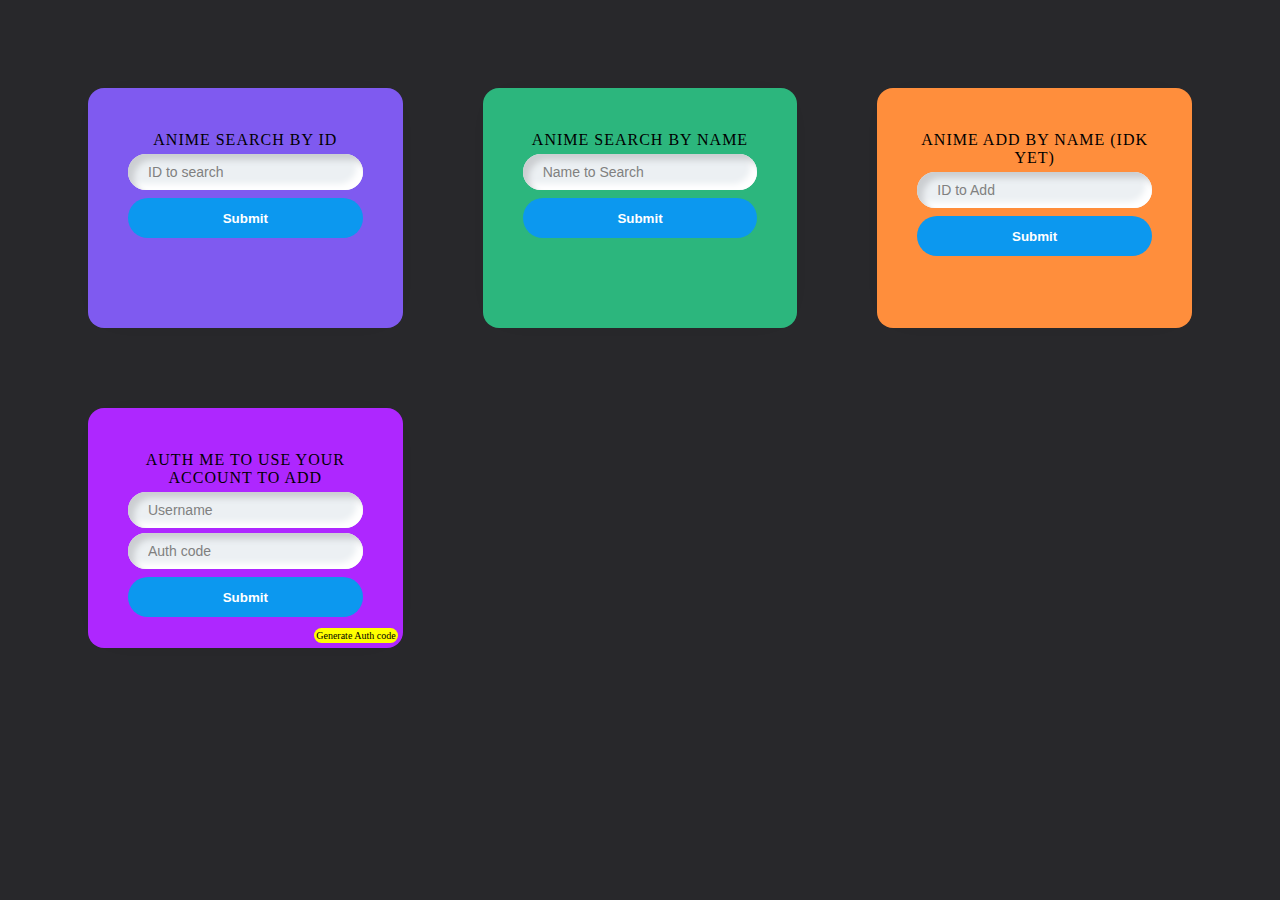
<file: templates/index.html>
<!DOCTYPE html>
<html lang="en">
<title>Anilist Stuffs :></title>
<head>
    <link type="text/css" href="/assets/css/main.css" rel="stylesheet">
</head>
    <body>
        <div class="card" style="--background: #7f5af0; --text: white">
            <div class="container">
                <form action="/id" method="post">
                    <div class="form-title">Anime Search by ID</div>
                    <input type="text" placeholder="ID to search" name="id" autocomplete="off">
                    <button type="submit">Submit</button>
                </form>
            </div>
        </div>
        <div class="card" style="--background: #2cb67d; --text: white">
            <div class="container">
                <form action="/name" method="post">
                    <div class="form-title">Anime Search by Name</div>
                    <input type="text" placeholder="Name to Search" name="name" autocomplete="off">
                    <button type="submit">Submit</button>
                </form>
            </div>
        </div>
        <div class="card" style="--background: #ff8e3c; --text: white">
            <div class="container">
                <form action="/addname" method="post">
                    <div class="inputs">
                        <div class="form-title">Anime Add by Name (idk yet)</div>
                        <input type="text" placeholder="ID to Add" name="addname" autocomplete="off">
                        <button type="submit">Submit</button>
                    </form></div>
                </form>
            </div>
        </div>
        <div class="card" style="--background: #ae27ff; --text: white">
            <div class="container">
                <form action="/auth" method="post">
                    <div class="form-title">Auth me to use your account to add</div>
                    <a href='https://anilist.co/api/v2/oauth/authorize?client_id=9658&redirect_uri=https://anilist.co/api/v2/oauth/pin&response_type=code'>Generate Auth code</a>
                    <input type="text" placeholder="Username" name="userName" autocomplete="off">
                    <input type="text" placeholder="Auth code" name="auth" autocomplete="off">
                    <button type="submit">Submit</button>
                </form>
            </div>
        </div>
</body>
</file>
<file: assets/css/main.css>
body {
    display: grid;
    grid-template-columns: repeat(auto-fill, minmax(16rem, 1fr));
    grid-gap: 5rem;
    padding: 5rem;
    background: #28282B;
}
body .card {
    --background: #fff;
    --text: black;
    position: relative;
    height: 15rem;
    box-shadow: 0 0 2rem -1rem rgba(0, 0, 0, .05);
    align-items: center;
}

body .card .container {
    position: absolute;
    width: 100%;
    height: 100%;
    border-radius: 1rem;
    background: var(--background);
    color: var(--text);
}@import url('https://fonts.googleapis.com/css2?family=Poppins:wght@400;900&display=swap');

    input {
    caret-color: red;
    }
    .form-title {
        margin-top: 3px;
        color: black;
        letter-spacing: 1px;
        text-align: center;
        text-transform: uppercase;
    }

    .container {
    position: relative;
    width: 350px;
    height: 500px;
    border-radius: 20px;
    padding: 40px;
    box-sizing: border-box;
    background: #ecf0f3;
    }

    .inputs {
    text-align: left;
    }

    label, input, button {
    display: block;
    width: 100%;
    padding: 0;
    border: none;
    outline: none;
    box-sizing: border-box;
    }

    label {
    margin-bottom: 4px;
    }

    label:nth-of-type(2) {
    margin-top: 12px;
    }

    input::placeholder {
    color: gray;
    }

    input {
    background: #ecf0f3;
    padding: 10px;
    padding-left: 20px;
    font-size: 14px;
    border-radius: 50px;
    margin-top: 5px;
    box-shadow: inset 6px 6px 6px #cbced1, inset -6px -6px 6px white;
    }

    button {
    color: white;
    margin-top: 8px;
    background: #0c98ef;
    height: 40px;
    border-radius: 20px;
    cursor: pointer;
    font-weight: 900;
    transition: 0.5s;
    }

    button:hover {
    background: #003f66;
    }

    a {
    position: absolute;
    font-size: 10px;
    bottom: 5px;
    right: 5px;
    text-decoration: none;
    color: black;
    background: yellow;
    border-radius: 15px;
    padding: 2px;
    }

    h1 {
    position: absolute;
    top: 0;
    left: 0;
    }
</file>
